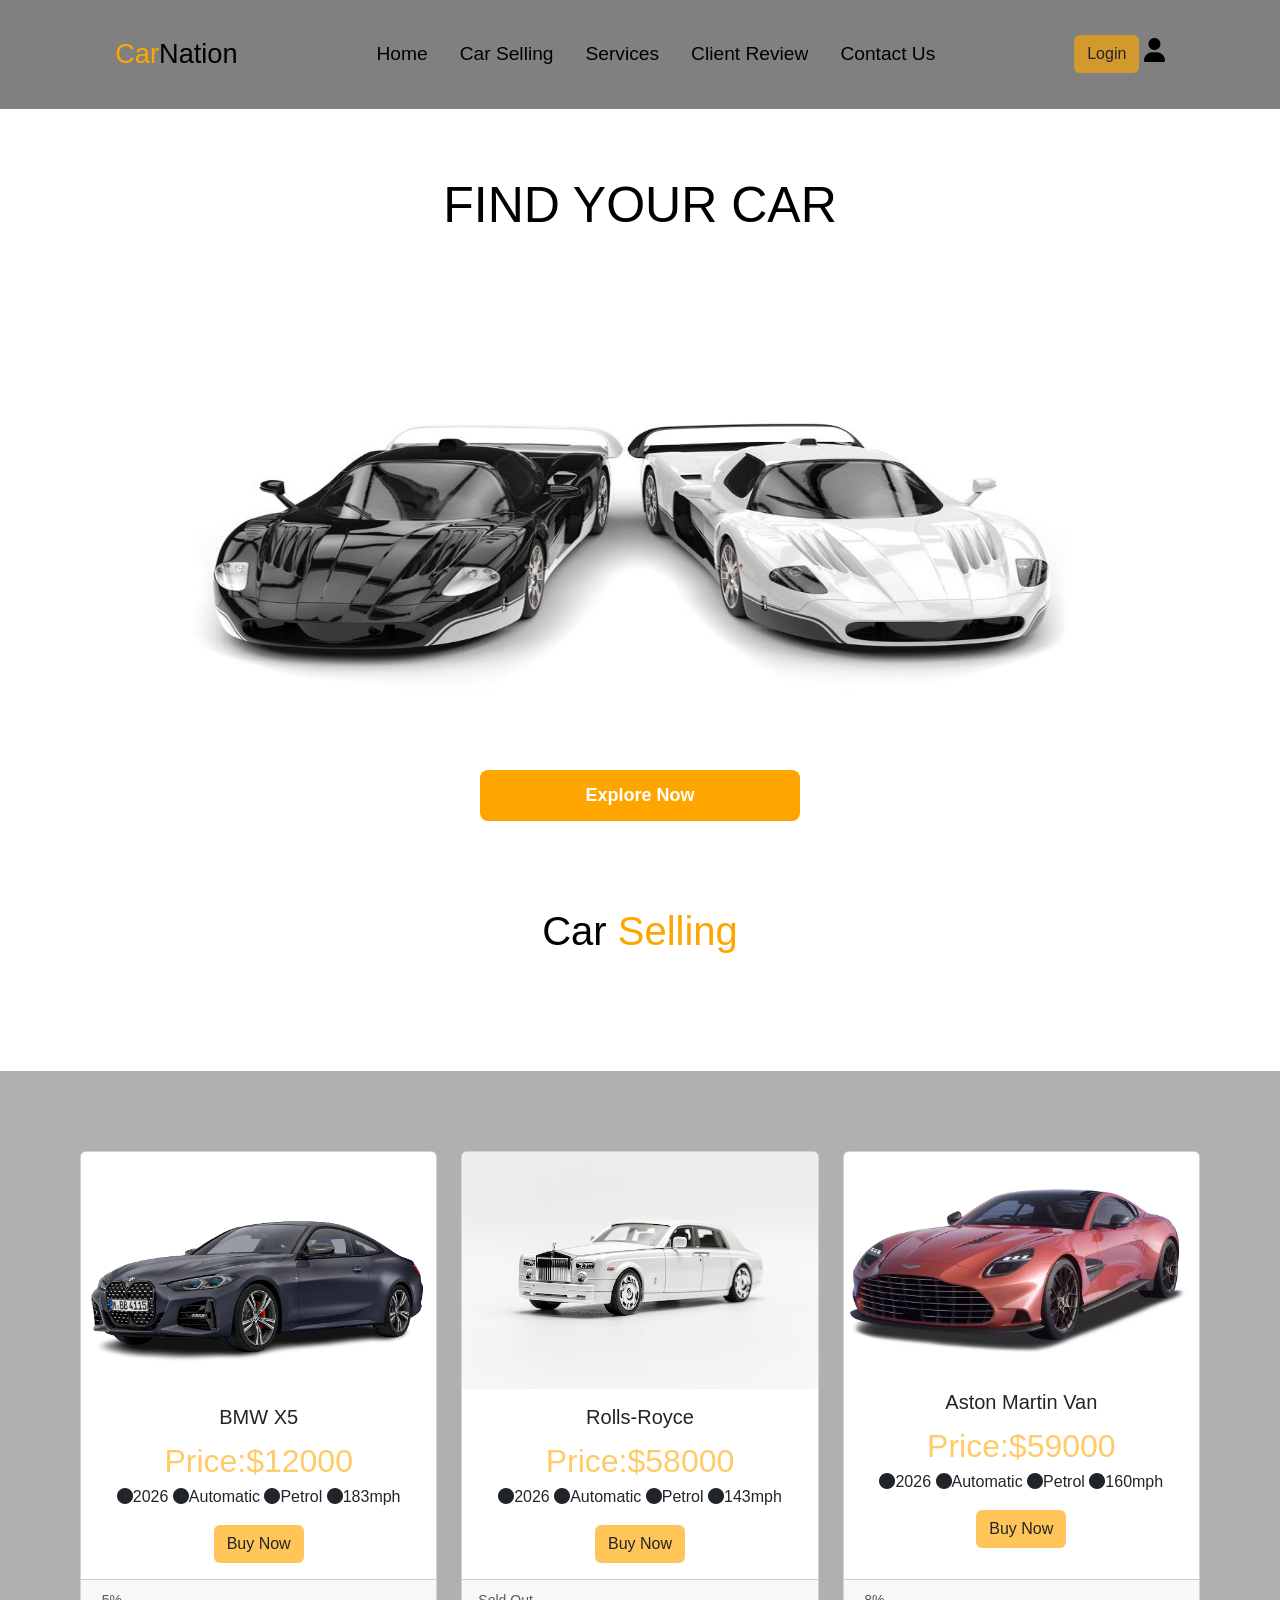
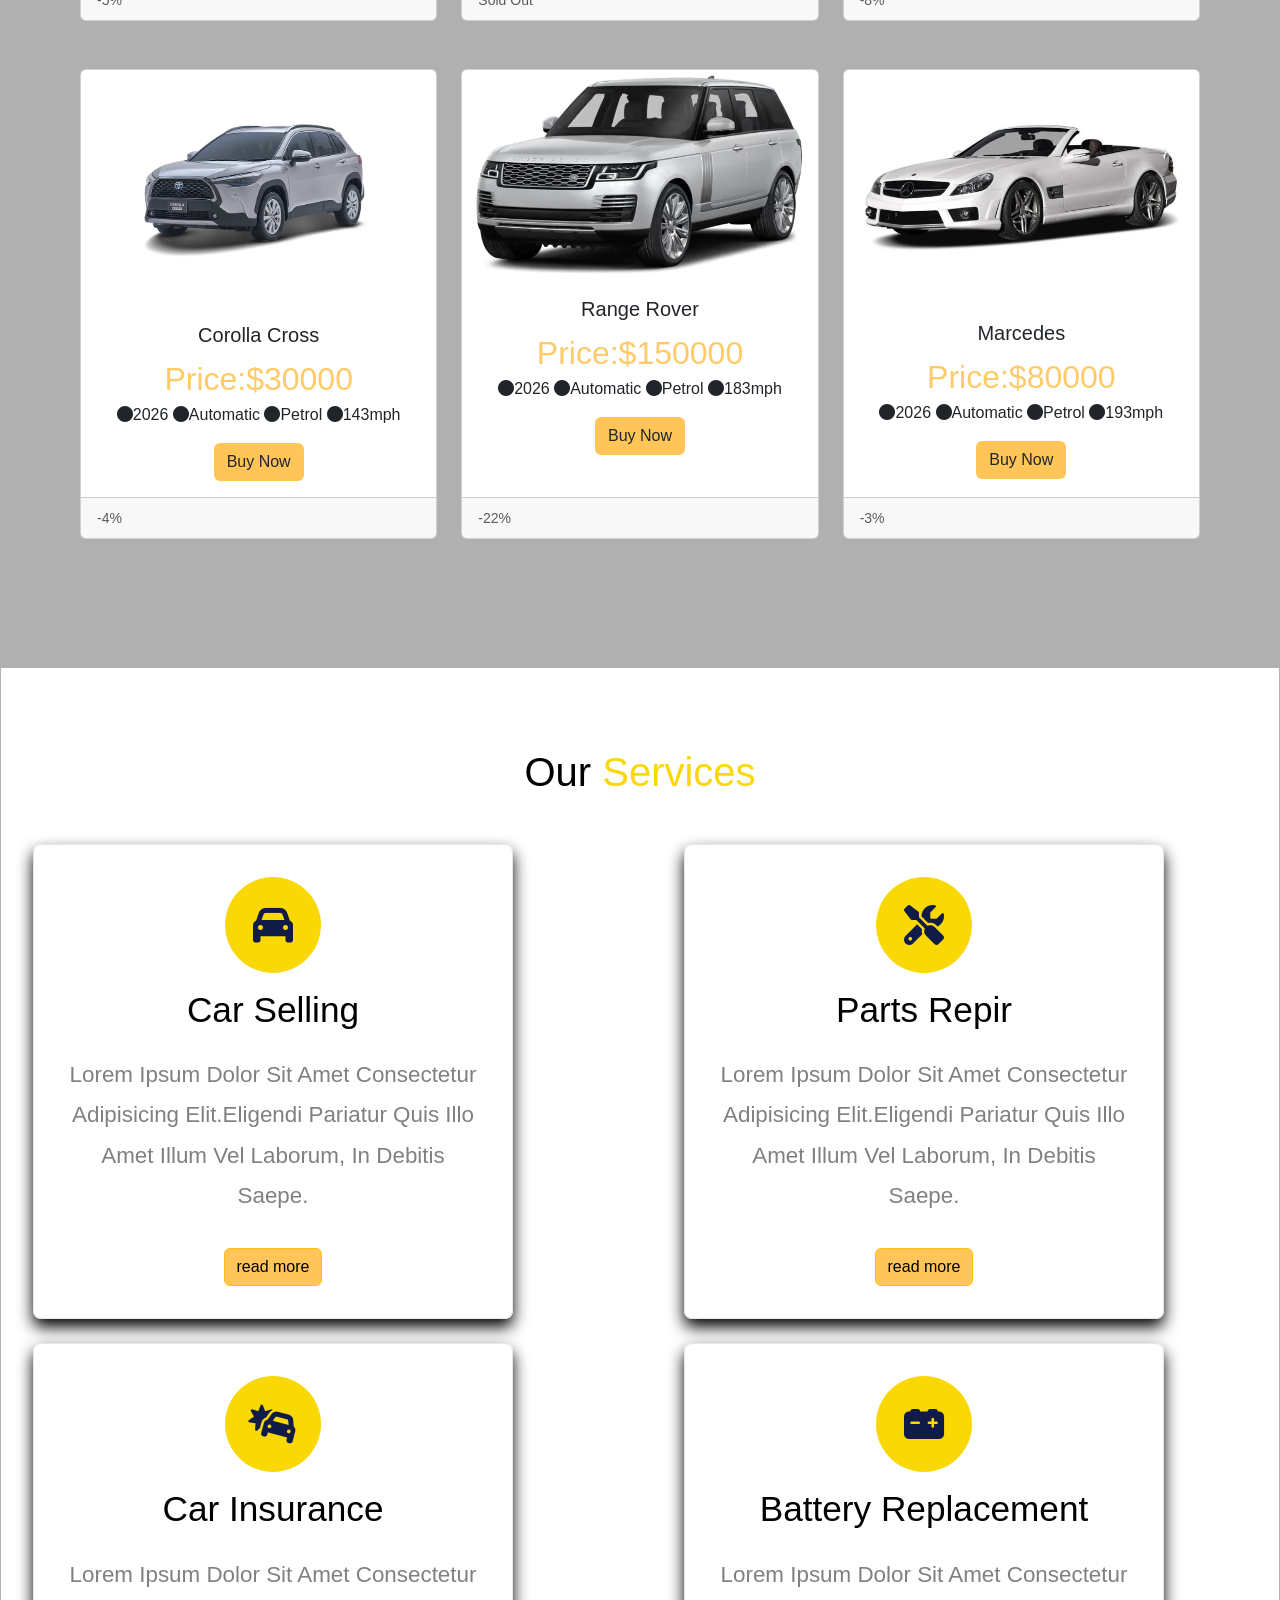
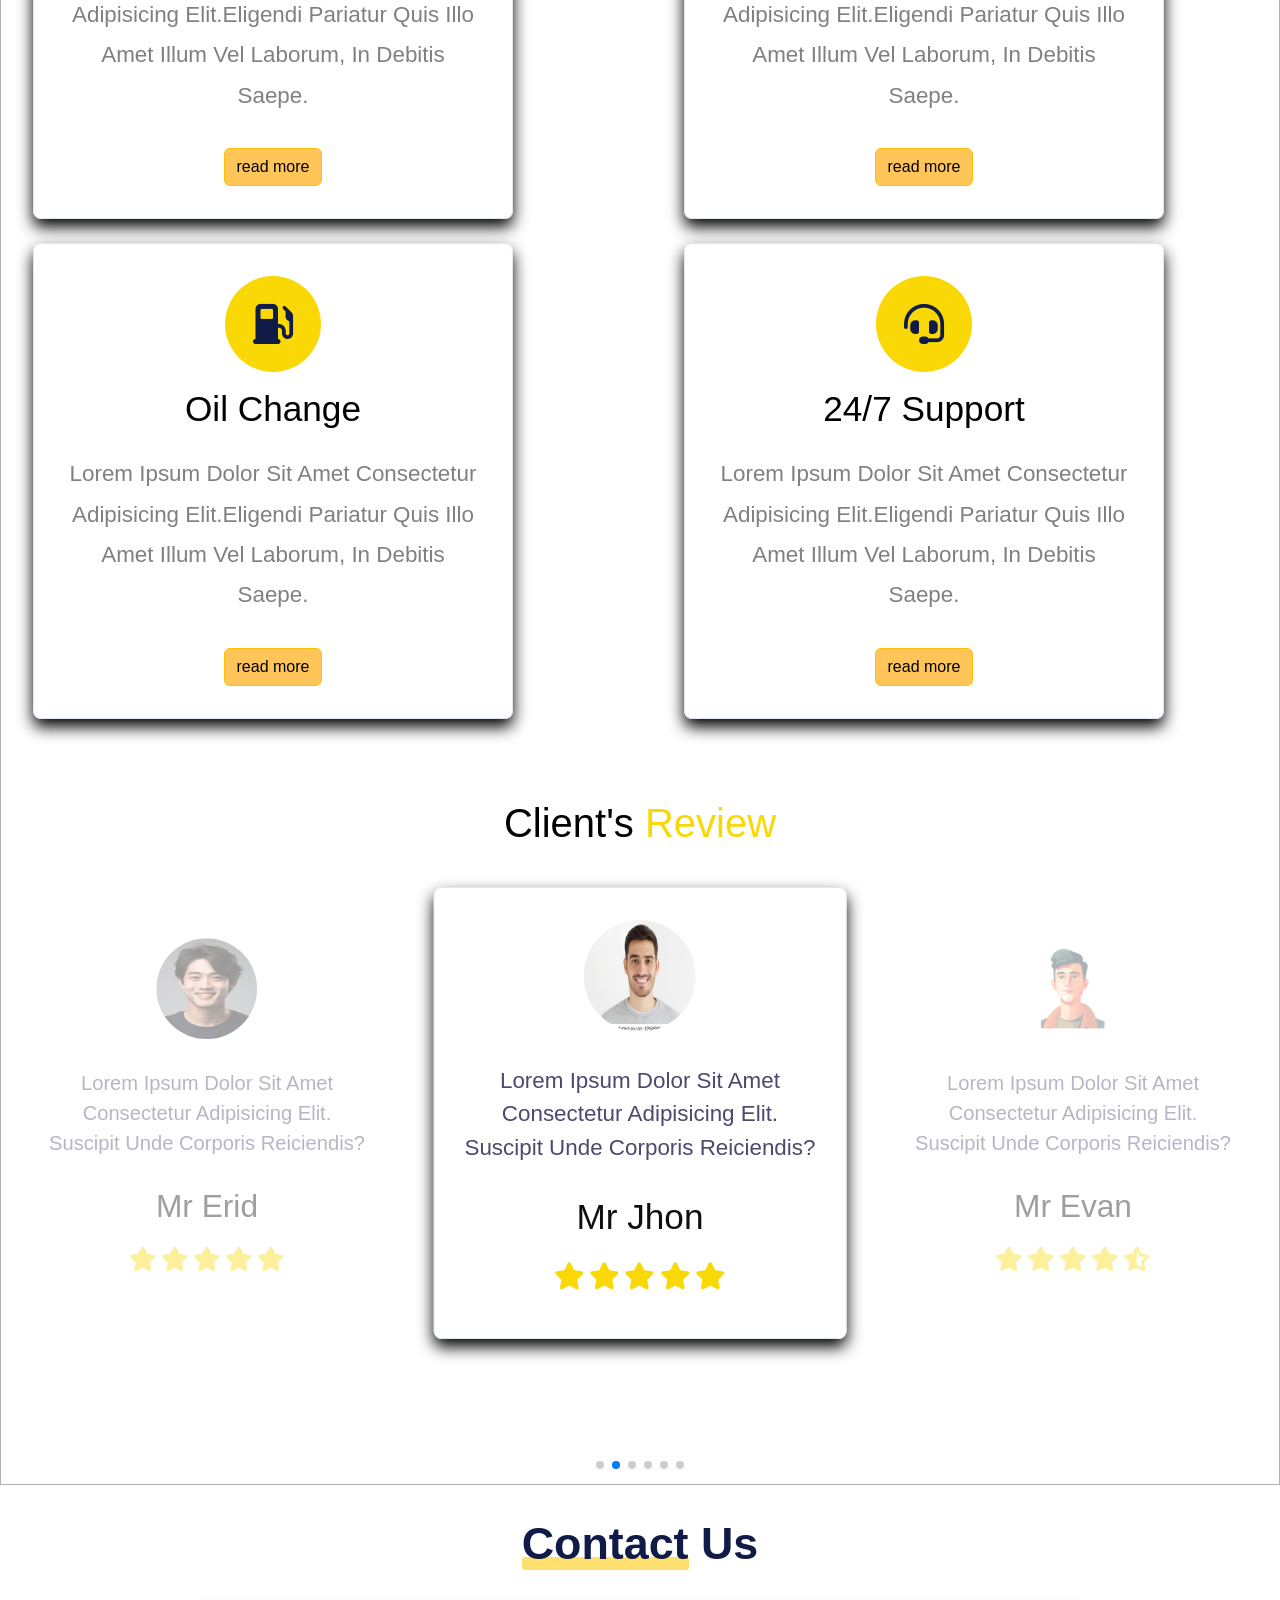
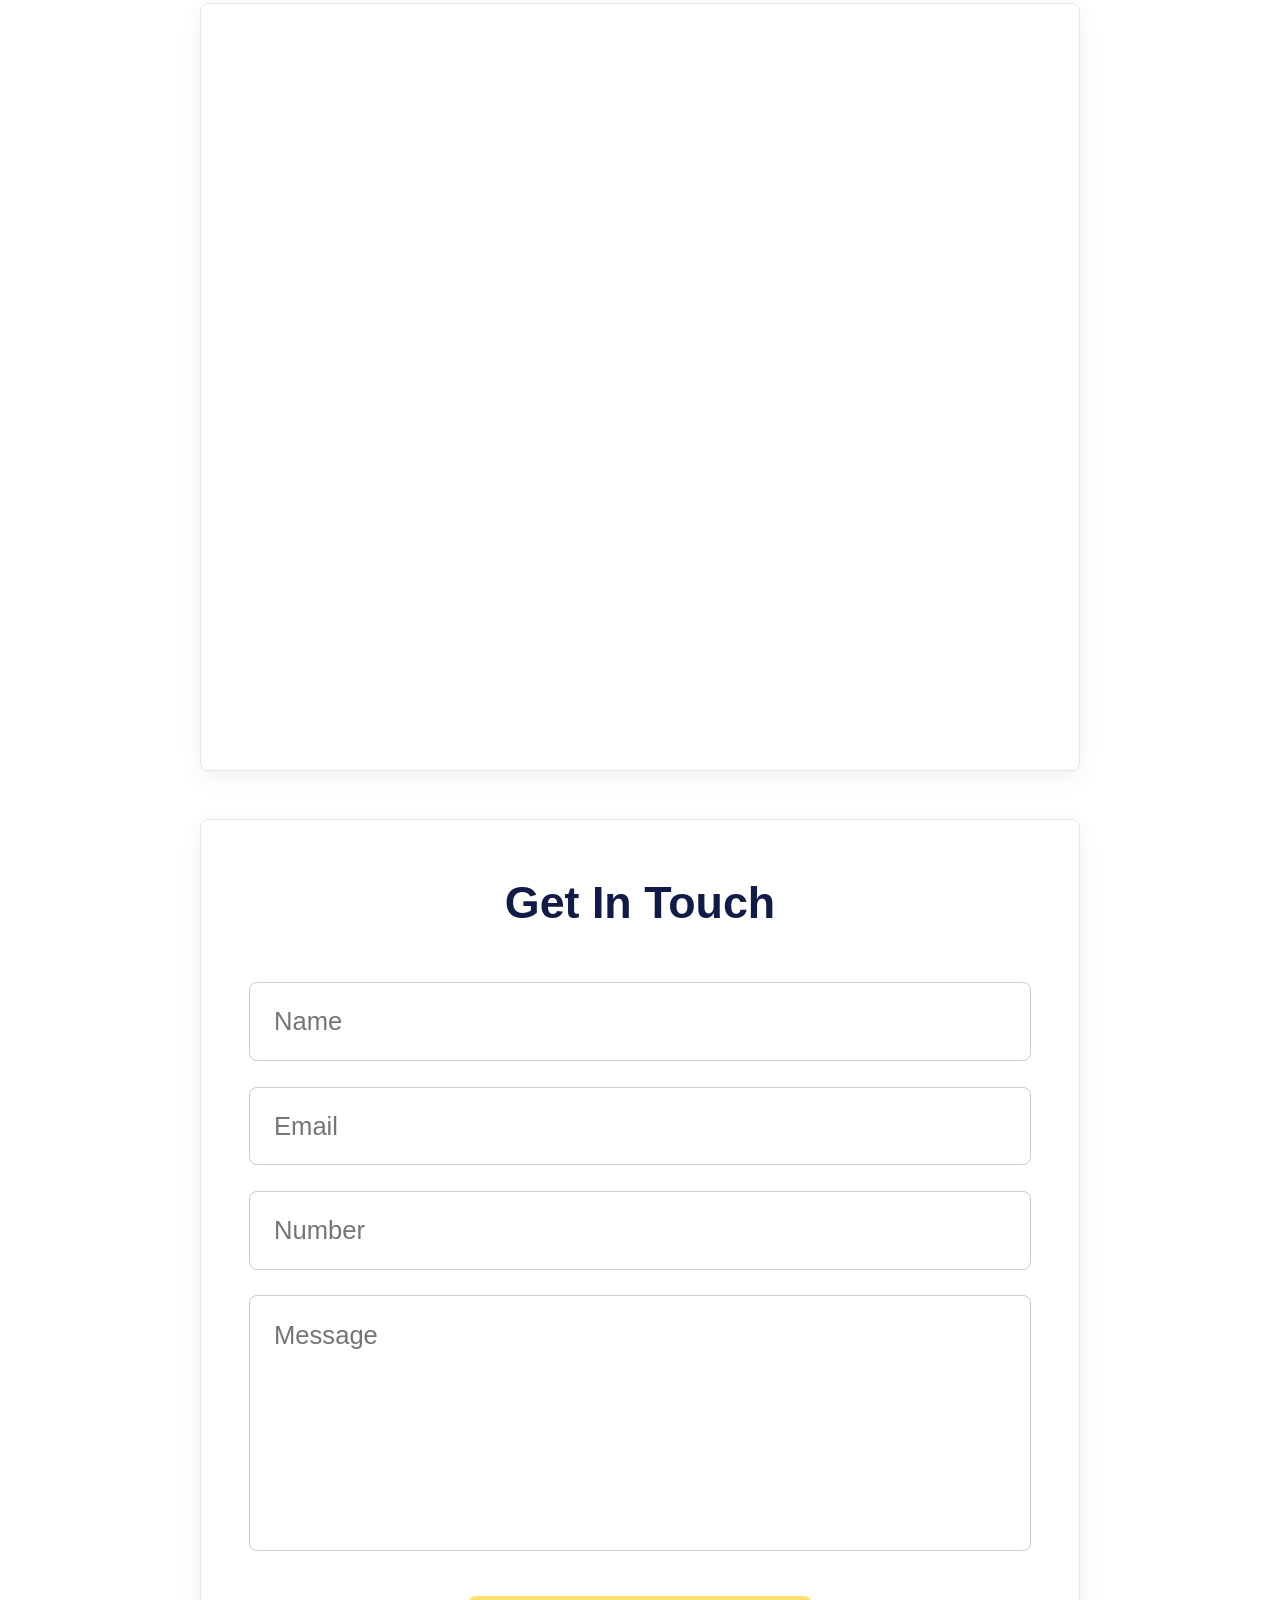
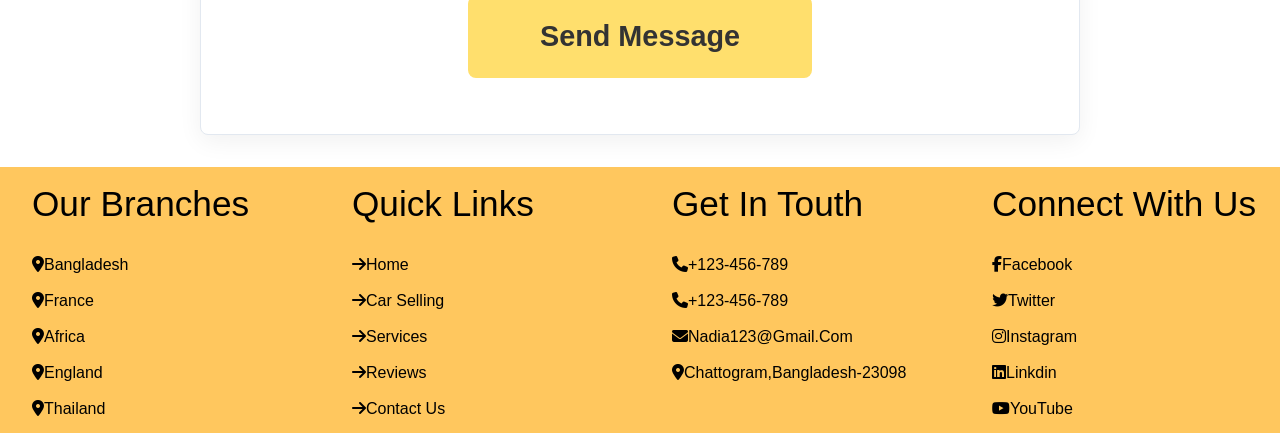
<file: index.html>
<!DOCTYPE html>
<html lang="en">
<head>
    <meta charset="UTF-8">
    <meta name="viewport" content="width=device-width, initial-scale=1.0">
    <title>Complete REsponsive car selling website</title>
    <link href="https://cdn.jsdelivr.net/npm/bootstrap@5.0.2/dist/css/bootstrap.min.css" rel="stylesheet" integrity="sha384-EVSTQN3/azprG1Anm3QDgpJLIm9Nao0Yz1ztcQTwFspd3yD65VohhpuuCOmLASjC" crossorigin="anonymous">
    <link rel="stylesheet" href="style.css">
     <link rel="stylesheet"
href="https://cdnjs.cloudflare.com/ajax/libs/font-awesome/6.5.2/css/all.min.css">


</head>
<body>
  <div>
  <header class="header">
    <a href="#" class="logo"><span>Car</span>Nation</a>
    <nav class="navbar">
      <a href="#home">Home</a>
       <a href="#carselling">Car selling</a>
        <a href="#services">Services</a>
         <a href="#reviews">Client Review</a>
          <a href="#contactus">Contact Us</a>
          
    </nav>
    <div id="login-btn">
      <button class="btn">Login</button>
      <i class="fa-solid fa-user"></i>
    </div>

  </header>
 
  <section class="home" id="home">
    <h1 class="home-parallax" data-speed="-2" id="text" >Find your Car</h1>
     <img class="home-parallax" src="luxcar.jpg" id="homecar"> 
      
    <a href="#" class="explore-btn" onclick="explore()">Explore Now</a>
  </section>
  <section id="carselling">
<div class="carsell">
  Car <span class="g">selling</span>
</div>
<section class="wi">

  <div class="row row-cols-1 row-cols-md-3 g-4">
  <div class="col">
    <div class="card h-100">
      <img src="BMWcar.png" class="card-img-top" alt="...">
      <div class="card-body">
        <h5 class="card-title">BMW X5</h5>
        <div class="price">Price:$12000</div>
        <p class="card-text">
          <span class="fas fa-circle"></span>2026
          <span class="fas fa-circle"></span>Automatic
          <span class="fas fa-circle"></span>petrol
          <span class="fas fa-circle"></span>183mph
        </p>
          <button class="btn" id="buynow" onclick="buyNow()">Buy Now</button>
       
      
      </div>
      <div class="card-footer">
        <small class="text-muted">-5%</small>
      </div>
    </div>
  </div>







  <div class="col">
    <div class="card h-100">
      <img src="rolls-royce.avif" class="card-img-top" alt="...">
      <div class="card-body">
        <h5 class="card-title">Rolls-royce</h5>
        <div class="price">Price:$58000</div>
        <p class="card-text">
            <span class="fas fa-circle"></span>2026
          <span class="fas fa-circle"></span>Automatic
          <span class="fas fa-circle"></span>petrol
          <span class="fas fa-circle"></span>143mph
        </p>
         <button class="btn" id="buynow" onclick="buyNow()">Buy Now</button>

      </div>
      <div class="card-footer">
        <small class="text-muted">Sold out</small>
      </div>
    </div>
  </div>
  <div class="col">
    <div class="card h-100">
      <img src="Aston martin Van.avif" class="card-img-top" alt="...">
      <div class="card-body">
        <h5 class="card-title">Aston martin Van</h5>
        <div class="price">Price:$59000</div>
        <p class="card-text">
            <span class="fas fa-circle"></span>2026
          <span class="fas fa-circle"></span>Automatic
          <span class="fas fa-circle"></span>petrol
          <span class="fas fa-circle"></span>160mph</p>
           <button class="btn" onclick="buyNow()">Buy Now</button>
      </div>
      <div class="card-footer">
        <small class="text-muted">-8%</small>
      </div>
    </div>
  </div>
</div>
<div class="bi">
<div class="row row-cols-1 row-cols-md-3 g-4">
  <div class="col">
    <div class="card h-100">
      <img src="Super-White.png" class="card-img-top" alt="...">
      <div class="card-body">
        <h5 class="card-title">Corolla Cross</h5>
        <div class="price">Price:$30000</div>
        <p class="card-text">  <span class="fas fa-circle"></span>2026
          <span class="fas fa-circle"></span>Automatic
          <span class="fas fa-circle"></span>petrol
          <span class="fas fa-circle"></span>143mph</p>
          <button class="btn" id="buynow" onclick="buyNow()">Buy Now</button>
      </div>
      <div class="card-footer">
        <small class="text-muted">-4%</small>
      </div>
    </div>
  </div>
  <div class="col">
    <div class="card h-100">
      <img src="rangerover.avif" class="card-img-top" alt="...">
      <div class="card-body">
        <h5 class="card-title">Range Rover</h5>
        <div class="price">Price:$150000</div>
        <p class="card-text">  <span class="fas fa-circle"></span>2026
          <span class="fas fa-circle"></span>Automatic
          <span class="fas fa-circle"></span>petrol
          <span class="fas fa-circle"></span>183mph</p>
           <button class="btn" id="buynow" onclick="buyNow()">Buy Now</button>
      </div>
      <div class="card-footer">
        <small class="text-muted">-22%</small>
      </div>
    </div>
  </div>
  <div class="col">
    <div class="card h-100">
      <img src="marcedes.webp" class="card-img-top" alt="...">
      <div class="card-body">
        <h5 class="card-title">Marcedes</h5>
        <div class="price">Price:$80000</div>
        <p class="card-text">  <span class="fas fa-circle"></span>2026
          <span class="fas fa-circle"></span>Automatic
          <span class="fas fa-circle"></span>petrol
          <span class="fas fa-circle"></span>193mph</p>
           <button class="btn" id="buynow" onclick="buyNow()">Buy Now</button>
      </div>
      <div class="card-footer">
        <small class="text-muted">-3%</small>
      </div>
    </div>
  </div>
</div>
</div>
</section>

<section>

  <!--login form container-->



  <div class="login-form-container">
<form>
  <span id="close-login-form">
     <h3>User login</h3>   
     
  
    <input type="text" placeholder="email" class="form-control" id="exampleInputEmail1" >
    <input type="password" placeholder="password" class="form-control" id="exampleInputPassword1">
    <p>forget your Password<a href="#">Click here</a></p>

  <button type="button" id="login-btn" class="btn" onclick="Clickme()">Login Now</button>
  
  
  </span>
</form>
  </div>





  <script>
    document.querySelector('#login-btn').onclick=()=>{
     document.querySelector('.login-form-container').classList.add('active');
   } 
 
    function Clickme(){
      let email=document.getElementById("exampleInputEmail1").value;
      let password=document.getElementById("exampleInputPassword1").value;
      console.log(email);
      console.log(password);
       if (email !== "nadia1357999@gmail.com" || password !== "123") {
       alert("please check your email and password")
    }else{
        alert("Login Successful!");

      window.location.href="OurCollection.html";

    }

    

   

  

    document.querySelector(".login-form-container").classList.remove("active");
    
    }

  





 const imageshome=[
  "luxcar.jpg",
  "OIP.webp",
  "Super-White.png",

];
let j=0;
const images1=document.getElementById("homecar");
setInterval(()=>{
    images1.src=imageshome[j];
    j=(j+1)%imageshome.length;
},1500
);


// for buy now button

function buyNow() {
    let result = confirm("Do you want to buy this car?");
    if (result) {
        alert("Order confirmed!");
    } else {
        alert("Order cancelled.");
    }
    
}
function explore(){
    window.location.href="explore.html";


}
</script>
<script src="script.js"></script>

    
<script src="https://cdn.jsdelivr.net/npm/bootstrap@5.0.2/dist/js/bootstrap.bundle.min.js" integrity="sha384-MrcW6ZMFYlzcLA8Nl+NtUVF0sA7MsXsP1UyJoMp4YLEuNSfAP+JcXn/tWtIaxVXM" crossorigin="anonymous"></script>
</body>
</html>





<!-- 
anufa maliha section -->



 
  </div>
</section>
<!DOCTYPE html>
<html lang="en">
<head>
    <meta charset="UTF-8">
    <meta name="viewport" content="width=device-width, initial-scale=1.0">
    <title>Document</title>
    
    <link href="https://cdn.jsdelivr.net/npm/bootstrap@5.0.2/dist/css/bootstrap.min.css" rel="stylesheet" integrity="sha384-EVSTQN3/azprG1Anm3QDgpJLIm9Nao0Yz1ztcQTwFspd3yD65VohhpuuCOmLASjC" crossorigin="anonymous">

    <link rel="stylesheet" href="style.css">
    <link rel="stylesheet" href="https://cdnjs.cloudflare.com/ajax/libs/font-awesome/6.5.1/css/all.min.css">
    <link rel="stylesheet" href="https://cdn.jsdelivr.net/npm/swiper@11/swiper-bundle.min.css">
</head>
<body> 
  <div class="jocky">

  
 <!-- <!service section start> -->

 <section class="services" id="services">
    <h1 class="heading">Our <span>Services</span></h1>
    <div class="box-container">
        <div class="box">
        <i class="fas fa-car"></i> 
        <h3>car selling</h3>
        <p>Lorem ipsum dolor sit amet consectetur adipisicing elit.eligendi pariatur quis illo amet illum vel laborum, in debitis saepe.</p>
      
           <button type="button" class="btn btn-warning">read more</button>
        </div>

     
        <div class="box">
        <i class="fas fa-tools"></i>
        <h3>parts repir</h3>
        <p>Lorem ipsum dolor sit amet consectetur adipisicing elit.eligendi pariatur quis illo amet illum vel laborum, in debitis saepe.</p>
       <button type="button" class="btn btn-warning">read more</button>
     </div>

     
        <div class="box">
        <i class="fas fa-car-crash"></i>
        <h3>car insurance</h3>
        <p>Lorem ipsum dolor sit amet consectetur adipisicing elit.eligendi pariatur quis illo amet illum vel laborum, in debitis saepe.</p>
      <button type="button" class="btn btn-warning">read more</button>
     </div>


     
        <div class="box">
        <i class="fas fa-car-battery"></i>
        <h3>battery replacement</h3>
        <p>Lorem ipsum dolor sit amet consectetur adipisicing elit.eligendi pariatur quis illo amet illum vel laborum, in debitis saepe.</p>
       <button type="button" class="btn btn-warning">read more</button>
     </div>

     <div class="box">
        <i class="fas fa-gas-pump"></i>
        <h3>oil change</h3>
        <p>Lorem ipsum dolor sit amet consectetur adipisicing elit.eligendi pariatur quis illo amet illum vel laborum, in debitis saepe.</p>
      <button type="button" class="btn btn-warning">read more</button>
     </div>

     <div class="box">
        <i class="fas fa-headset"></i>
        <h3>24/7 support</h3>
        <p>Lorem ipsum dolor sit amet consectetur adipisicing elit.eligendi pariatur quis illo amet illum vel laborum, in debitis saepe.</p>
      <button type="button" class="btn btn-warning">read more</button>
     </div>
   </div>
</section>
   
   <!-- services end  -->
   
   <!-- review section start -->



   <section class="reviews" id="reviews">
    <div>
<h1 class="heading">Client's <span>Review</span></h1>
 
<div class=" swiper reviews-slider">
    <div class="swiper-wrapper">
    <div class="swiper-slide box">
        <img src="rahim.jpg">

        <div class="content">
            <p>Lorem ipsum dolor sit amet consectetur adipisicing elit. Suscipit unde corporis reiciendis?</p>
            <h3>Mr Erid</h3>
            <div class="stars">
                <i class="fa-solid fa-star"></i>
                <i class="fa-solid fa-star"></i>
                <i class="fa-solid fa-star"></i>
                <i class="fa-solid fa-star"></i>
                <i class="fa-solid fa-star"></i>
                
            </div>
        </div>
    </div>

<div class="swiper-slide box">
        <img src="karim.jpg">

        <div class="content">
            <p>Lorem ipsum dolor sit amet consectetur adipisicing elit. Suscipit unde corporis reiciendis?</p>
            <h3>Mr Jhon</h3>
            <div class="stars">
                <i class="fa-solid fa-star"></i>
                <i class="fa-solid fa-star"></i>
                <i class="fa-solid fa-star"></i>
                <i class="fa-solid fa-star"></i>
                <i class="fa-solid fa-star"></i>
                
            </div>
        </div>
    </div>

<div class="swiper-slide box">
        <img src="nai.jpg">

        <div class="content">
            <p>Lorem ipsum dolor sit amet consectetur adipisicing elit. Suscipit unde corporis reiciendis?</p>
            <h3>Mr Evan</h3>
            <div class="stars">
                <i class="fa-solid fa-star"></i>
                <i class="fa-solid fa-star"></i>
                <i class="fa-solid fa-star"></i>
                <i class="fa-solid fa-star"></i>
                <i class="fa-solid fa-star-half-stroke"></i>
                
            </div>
        </div>
    </div>


<div class="swiper-slide box">
        <img src="naz.webp">

        <div class="content">
            <p>Lorem ipsum dolor sit amet consectetur adipisicing elit. Suscipit unde corporis reiciendis?</p>
            <h3>Mr Kainat</h3>
            <div class="stars">
                <i class="fa-solid fa-star"></i>
                <i class="fa-solid fa-star"></i>
                <i class="fa-solid fa-star"></i>
                <i class="fa-solid fa-star"></i>
                <i class="fa-solid fa-star-half-stroke"></i>
                
            </div>
        </div>
    </div>

    <div class="swiper-slide box">
        <img src="nad.avif">

        <div class="content">
            <p>Lorem ipsum dolor sit amet consectetur adipisicing elit. Suscipit unde corporis reiciendis?</p>
            <h3>Mr Richard</h3>
            <div class="stars">
                <i class="fa-solid fa-star"></i>
                <i class="fa-solid fa-star"></i>
                <i class="fa-solid fa-star"></i>
                <i class="fa-solid fa-star"></i>
            </div>
        </div>
    </div>
                
                <div class="swiper-slide box">
        <img src="pa.webp">

        <div class="content">
            <p>Lorem ipsum dolor sit amet consectetur adipisicing elit. Odio laudantium facilis dolore voluptate cumque, veniam pariatur culpa accusamus dolor itaque.</p>
            <h3>Mr Abraham</h3>
            <div class="stars">
                <i class="fa-solid fa-star"></i>
                <i class="fa-solid fa-star"></i>
                <i class="fa-solid fa-star"></i>
                 <i class="fa-solid fa-star-half-stroke"></i>
                
                <i class="fa-solid fa-star-half-stroke"></i>
                
            </div>
        </div>
     </div>
     


</div>
<div class="swiper-pagination"></div>

</div>

   </section >
   </div>
   
   
   <script src="https://cdn.jsdelivr.net/npm/swiper@11/swiper-bundle.min.js"></script>

    <script src="script.js">
     
    </script>




<!-- tuhin section -->


    <section class="custom-contact" id="contactus">
        <h1 class="custom-heading"><span>Contact</span> Us</h1>
      
      
        <div class="custom-row">
            
            <iframe class="custom-map" src="https://www.google.com/maps/embed?pb=!1m18!1m12!1m3!1d3689.6582520336215!2d91.82025177589139!3d22.3665283406387!2m3!1f0!2f0!3f0!3m2!1i1024!2i1768!4f13.1!3m3!1m2!1s0x30acd8837e297801%3A0xc3b092cb4135e076!2s2%20No.%20Gate%20Bus%20Stop!5e0!3m2!1sen!2sbd!4v1710000000000!5m2!1sen!2sbd" allowfullscreen="" loading="lazy" referrerpolicy="strict-origin-when-cross-origin"></iframe>
          

            
            <form class="custom-form" action="">
                <h3 class="form-title">Get In Touch</h3>
                <input type="text" placeholder="name" class="custom-box" id="name">
                <input type="email" placeholder="email" class="custom-box" id="email">
                <input type="number" placeholder="number" class="custom-box" id="number">
                <textarea placeholder="message" class="custom-box custom-textarea" cols="30" rows="10" id="msg"></textarea>
                <button type="button" class="custom-btn" onclick="sendMessage()">Send Message</button>
            </form>
            
        </div>
        </div>
    </section>

    <!--footer section start-->


    <section class="footer">
      <div class="box">
        <h3>Our Branches</h3>
        <a href="#"><i class="fas fa-map-marker-alt"></i>Bangladesh</a>
         <a href="#"><i class="fas fa-map-marker-alt"></i>France</a>
          <a href="#"><i class="fas fa-map-marker-alt"></i>Africa</a>
           <a href="#"><i class="fas fa-map-marker-alt"></i>England</a>
            <a href="#"><i class="fas fa-map-marker-alt"></i>Thailand</a>
      </div>
            <div class="box">
        <h3>quick links</h3>
        <a href="#"><i class="fas fa-arrow-right"></i>Home</a>
         <a href="#"><i class="fas fa-arrow-right"></i>Car Selling</a>
          <a href="#"><i class="fas fa-arrow-right"></i>Services</a>
           <a href="#"><i class="fas fa-arrow-right"></i>Reviews</a>
            <a href="#"><i class="fas fa-arrow-right"></i>Contact Us</a>

      </div>
            <div class="box">
        <h3>Get in touth</h3>
        <a href="#"><i class="fas fa-phone"></i>+123-456-789</a>
         <a href="#"><i class="fas fa-phone"></i>+123-456-789</a>
          <a href="#"><i class="fas fa-envelope"></i>nadia123@gmail.com</a>
           <a href="#"><i class="fas fa-map-marker-alt"></i>chattogram,bangladesh-23098</a>

      </div>
      <div class="box">
        <h3>Connect with us</h3>
        <a href="#"><i class="fab fa-facebook-f"></i>facebook</a>
        <a href="#"><i class="fab fa-twitter"></i>Twitter</a>
        <a href="#"><i class="fab fa-instagram"></i>Instagram</a>
        <a href="#"><i class="fab fa-linkedin"></i>Linkdin</a>
        <a href="#"><i class="fab fa-youtube"></i>YouTube</a>

        
      </div>


               
    </section>
    <!--footer section end-->
 
  <script>
    
function sendMessage() {

    let name = document.getElementById("name").value.trim();
    let email = document.getElementById("email").value.trim();
    let number = document.getElementById("number").value.trim();
    let message = document.getElementById("msg").value.trim();

    if (name == "" || email == "" || number == "" || message == "") {
        alert("Please fill all fields.");
        return false;
    }
     console.log(name);
     console.log(email);
    console.log(number);
     console.log(message);

    alert("Your message has been sent successfully!");

    document.getElementById("name").value = "";
    document.getElementById("email").value = "";
    document.getElementById("number").value = "";
    document.getElementById("msg").value = "";

    return false;
}
  </script>

    <script src="https://cdn.jsdelivr.net/npm/bootstrap@5.0.2/dist/js/bootstrap.bundle.min.js" integrity="sha384-MrcW6ZMFYlzcLA8Nl+NtUVF0sA7MsXsP1UyJoMp4YLEuNSfAP+JcXn/tWtIaxVXM" crossorigin="anonymous"></script>


</body>
</html>
</file>
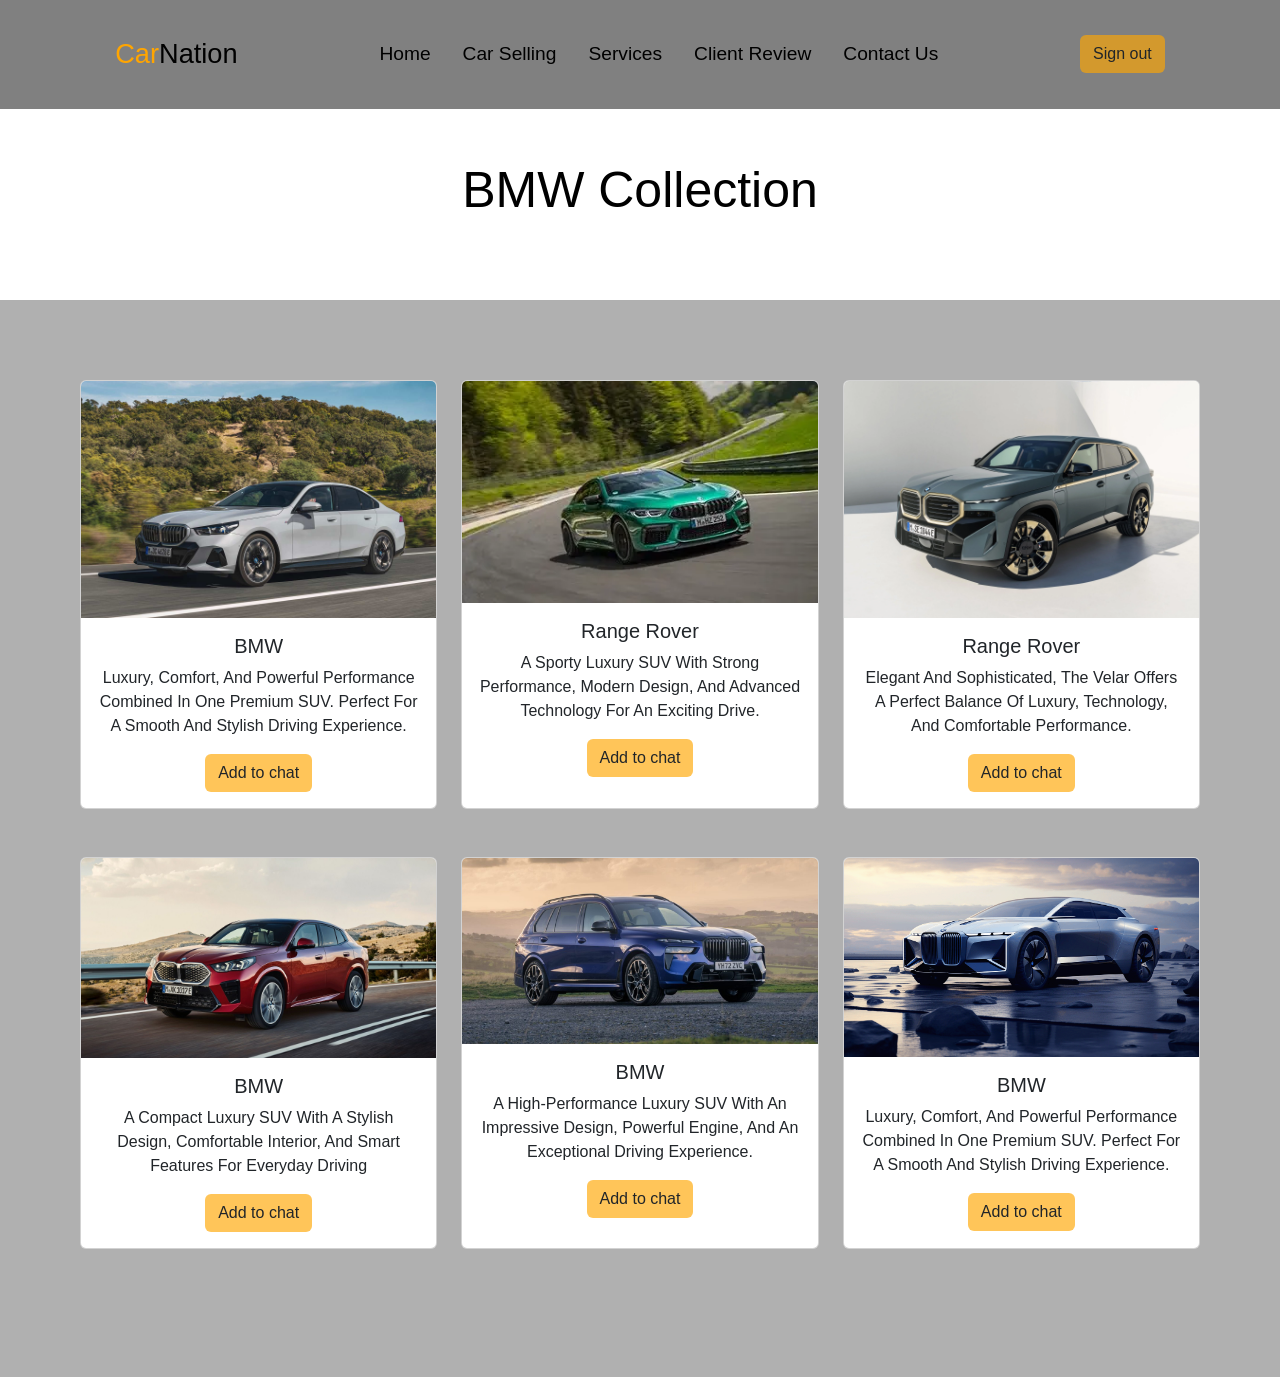
<file: bmw.html>
<!DOCTYPE html>
<html lang="en">
<head>
    <meta charset="UTF-8">
    <meta name="viewport" content="width=device-width, initial-scale=1.0">
    <title>RangeRover</title>
    <link href="https://cdn.jsdelivr.net/npm/bootstrap@5.0.2/dist/css/bootstrap.min.css" rel="stylesheet" integrity="sha384-EVSTQN3/azprG1Anm3QDgpJLIm9Nao0Yz1ztcQTwFspd3yD65VohhpuuCOmLASjC" crossorigin="anonymous">
    <link rel="stylesheet" href="style.css">
     <link rel="stylesheet"
href="https://cdnjs.cloudflare.com/ajax/libs/font-awesome/6.5.2/css/all.min.css">


</head>
<body>
   
<section >
      <div>
  <header class="header">
    <a href="#" class="logo"><span>Car</span>Nation</a>
    <nav class="navbar">
      <a href="index.html#home">Home</a>
       <a href="index.html#carselling">Car selling</a>
        <a href="index.html#services">Services</a>
         <a href="index.html#reviews">Client Review</a>
          <a href="index.html#contactus">Contact Us</a>
            <div id="login-btn">
                </div>
                </nav>
      
                  <div id="login-btn">
                    <a href="index.html"><button class="btn">Sign out</button></a>
      
      
    </div>  
    </div>

  </header >
    <div class="collection">
        <h1>BMW collection</h1>
    



    <!-- car cllection section -->
    
<section class="wi">

  <div class="row row-cols-1 row-cols-md-3 g-4">
  <div class="col">
    <div class="card h-100">
      <img src="bmw1.jpg" class="card-img-top" alt="...">
      <div class="card-body">
        <h5 class="card-title">BMW</h5>
        
        <p class="card-text">
       Luxury, comfort, and powerful performance combined in one premium SUV. Perfect for a smooth and stylish driving experience.

        </p>
          <button class="btn" onclick="buyNow()">Add to chat</button>
       
      
      </div>
    </div>
  </div>





  <div class="col">
    <div class="card h-100">
      <img src="bmw9.webp" class="card-img-top" alt="...">
      <div class="card-body">
        <h5 class="card-title">Range Rover</h5>
        <p class="card-text">
            A sporty luxury SUV with strong performance, modern design, and advanced technology for an exciting drive.
    

        </p>
         <button class="btn" onclick="buyNow()">Add to chat</button>

      </div>
    </div>
  </div>



  <div class="col">
    <div class="card h-100">
      <img src="bmw5.webp" class="card-img-top" alt="...">
      <div class="card-body">
        <h5 class="card-title">Range Rover</h5>
        
        <p class="card-text">
    Elegant and sophisticated, the Velar offers a perfect balance of luxury, technology, and comfortable performance.
           </p>
           <button class="btn" onclick="buyNow()">Add to chat</button>
      </div>
    </div>
  </div>
</div>
<div class="bi">
<div class="row row-cols-1 row-cols-md-3 g-4">
  <div class="col">
    <div class="card h-100">
      <img src="bmw2.jpg" class="card-img-top" alt="...">
      <div class="card-body">
        <h5 class="card-title">BMW</h5>
       
        <p class="card-text"> 
         A compact luxury SUV with a stylish design, comfortable interior, and smart features for everyday driving

         </p>
          <button class="btn" onclick="buyNow()">Add to chat</button>
      </div>
      
    </div>
  </div>
  <div class="col">
    <div class="card h-100">
      <img src="bmw3.jpeg" class="card-img-top" alt="...">
      <div class="card-body">
        <h5 class="card-title">BMW</h5>
        
        <p class="card-text">A high-performance luxury SUV with an impressive design, powerful engine, and an exceptional driving experience.
 </p>
           <button class="btn" onclick="buyNow()">Add to chat</button>
      </div>
   
    </div>
  </div>
  <div class="col">
    <div class="card h-100">
      <img src="bmw6.png" class="card-img-top" alt="...">
      <div class="card-body">
        <h5 class="card-title">BMW</h5>
    
        <p class="card-text"> Luxury, comfort, and powerful performance combined in one premium SUV. Perfect for a smooth and stylish driving experience.
</p>
           <button class="btn" onclick="buyNow()">Add to chat</button>
      </div>
    
    </div>
  </div>
</div>
</div>
</div>

    

</section>
<script>
    function buyNow(){
        alert("Chat opened!");
    }
</script>
    
    
</body>
</html>
</file>
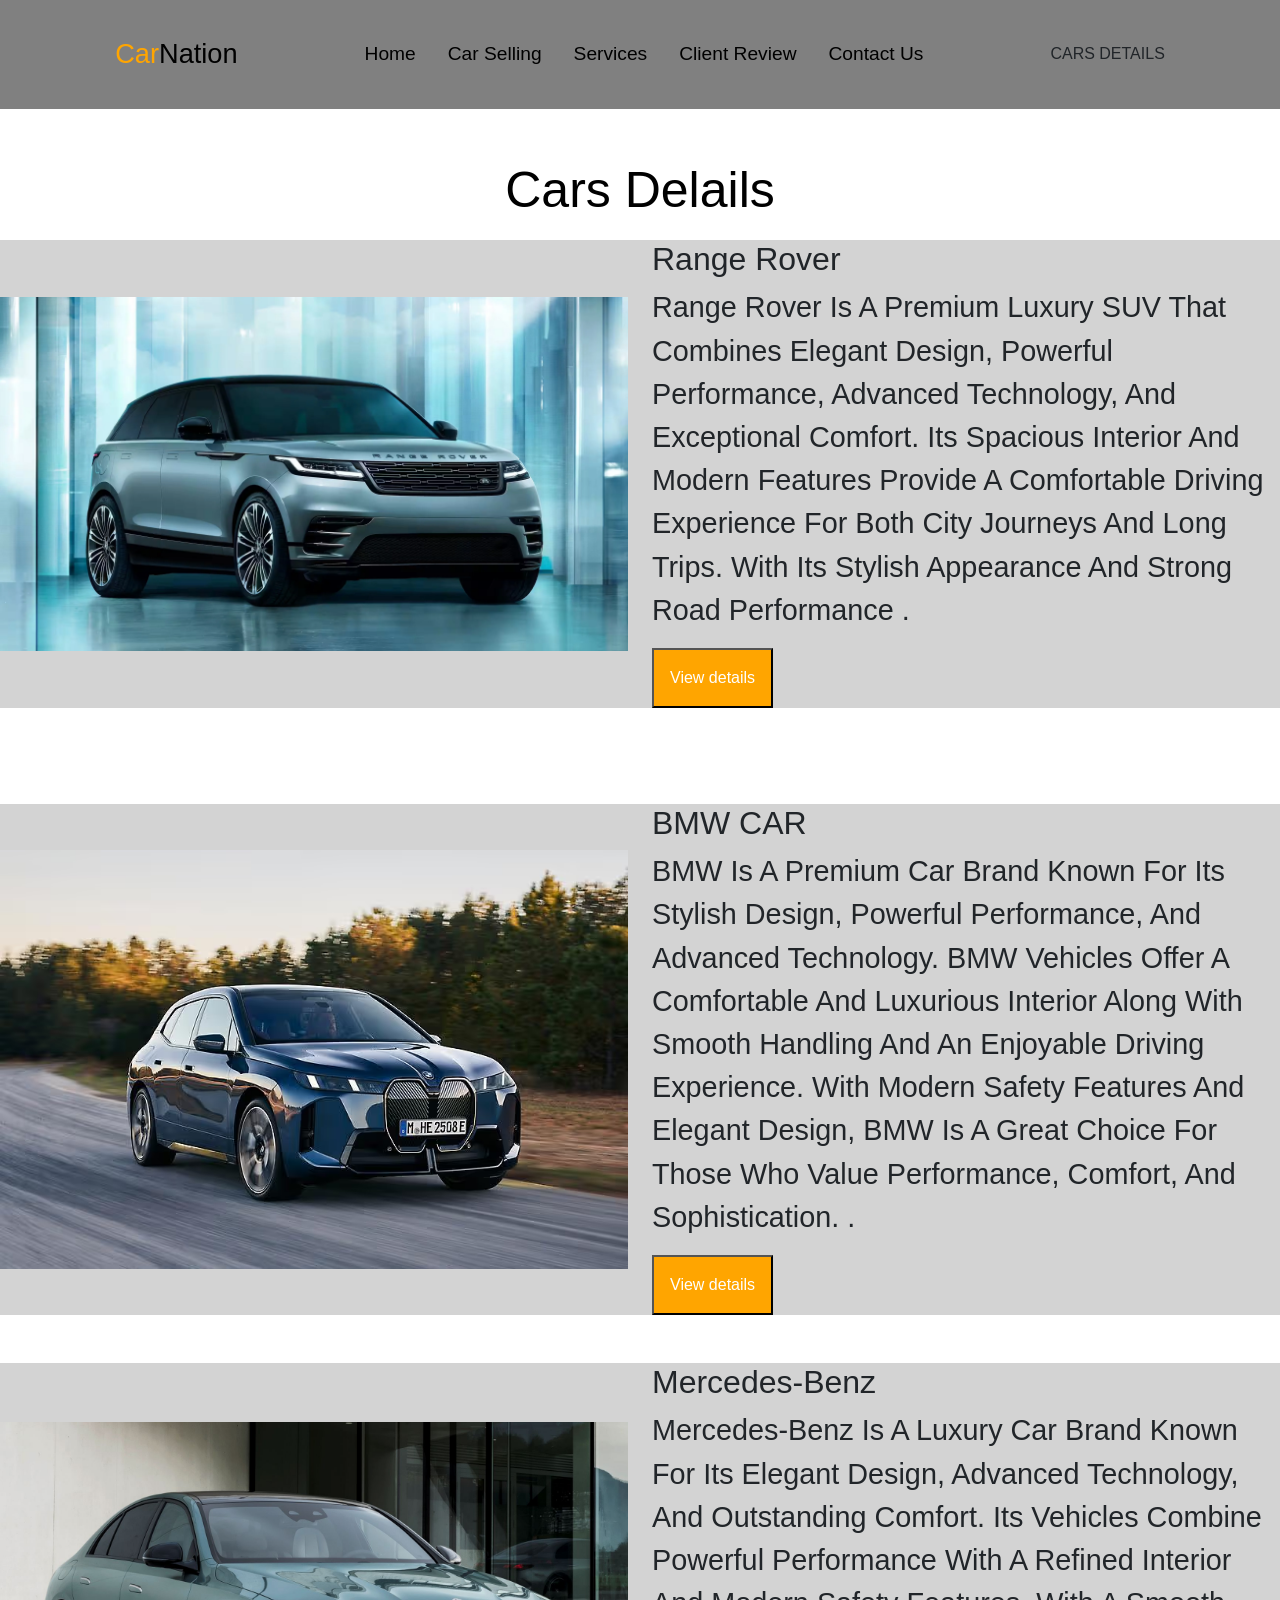
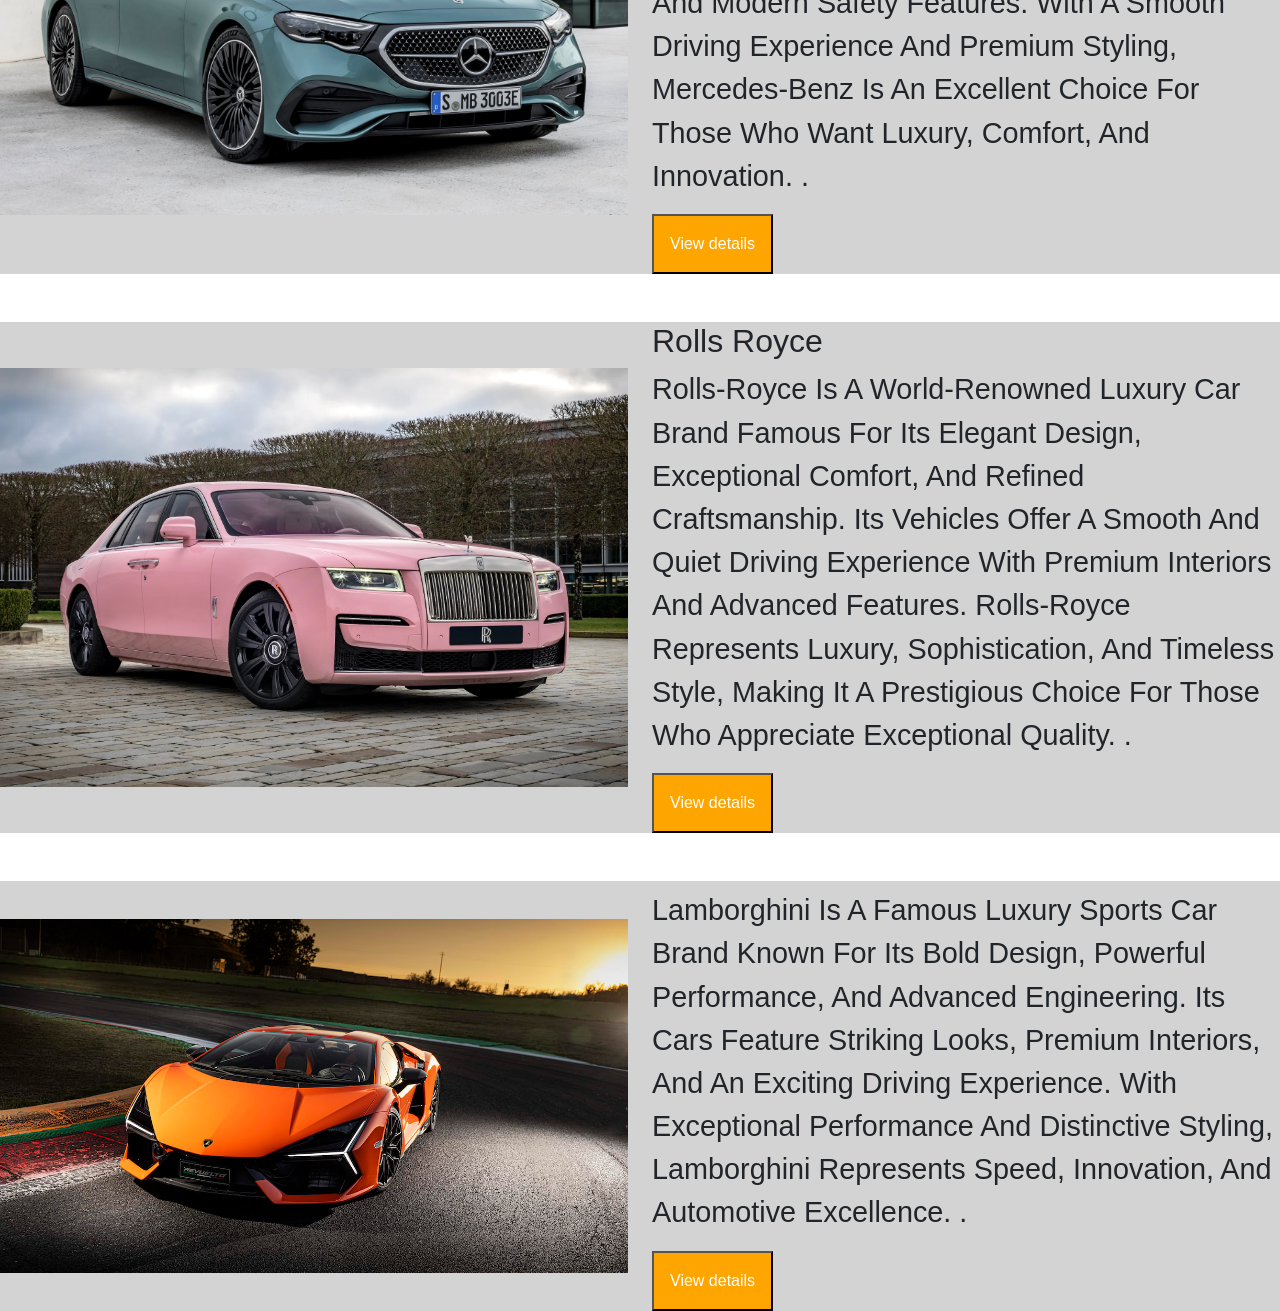
<file: explore.html>
<!DOCTYPE html>
<html lang="en">
<head>
    <meta charset="UTF-8">
    <meta name="viewport" content="width=device-width, initial-scale=1.0">
    <title>Complete REsponsive car selling website</title>
    <link href="https://cdn.jsdelivr.net/npm/bootstrap@5.0.2/dist/css/bootstrap.min.css" rel="stylesheet" integrity="sha384-EVSTQN3/azprG1Anm3QDgpJLIm9Nao0Yz1ztcQTwFspd3yD65VohhpuuCOmLASjC" crossorigin="anonymous">
    <link rel="stylesheet" href="style.css">
     <link rel="stylesheet"
href="https://cdnjs.cloudflare.com/ajax/libs/font-awesome/6.5.2/css/all.min.css">


</head>
<body>
  <div>
  <header class="header">
    <a href="#" class="logo"><span>Car</span>Nation</a>
    <nav class="navbar">
      <a href="index.html#home">Home</a>
       <a href="index.html#carselling">Car selling</a>
        <a href="index.html#services">Services</a>
         <a href="index.html#reviews">Client Review</a>
          <a href="index.html#contactus">Contact Us</a>
          
    </nav>
    <div id="login-btn">
     CARS DETAILS
    </div>

  </header>

  <div class="collection">
        <h1>Cars Delails</h1>
        </div>
    <div class="row mb-5">
        <div class="e">
       
<div class="row align-items-center">

    <div class="col-md-6">
        <img src="Range7.webp" class="img-fluid" alt="Car">
    </div>

    <div class="col-md-6">
        <h2>Range Rover</h2>
        <p class="q">Range Rover is a premium luxury SUV that combines elegant design, powerful performance, advanced technology, and exceptional comfort. Its spacious interior and modern features provide a comfortable driving experience for both city journeys and long trips. With its stylish appearance and strong road performance
.</p>
        <button class="btn1" onclick="rangerover()">View details</button>
    </div>

</div>
</div>
    </div>   

 <div class="row mb-5"></div>    
<div class="e">
       
<div class="row align-items-center">

    <div class="col-md-6">
        <img src="car2.avif" class="img-fluid" alt="Car">
    </div>

    <div class="col-md-6">
        <h2>BMW CAR</h2>
        <p class="q">BMW is a premium car brand known for its stylish design, powerful performance, and advanced technology. BMW vehicles offer a comfortable and luxurious interior along with smooth handling and an enjoyable driving experience. With modern safety features and elegant design, BMW is a great choice for those who value performance, comfort, and sophistication.

.</p>
        <button class="btn1" onclick="bmw()">View details</button>
    </div>

</div>
</div>
</div>
 <div class="row mb-5"></div>    
<div class="e">
       
<div class="row align-items-center">

    <div class="col-md-6">
        <img src="car3.jpg" class="img-fluid" alt="Car">
    </div>

    <div class="col-md-6">
        <h2>Mercedes-Benz</h2>
        <p class="q">Mercedes-Benz is a luxury car brand known for its elegant design, advanced technology, and outstanding comfort. Its vehicles combine powerful performance with a refined interior and modern safety features. With a smooth driving experience and premium styling, Mercedes-Benz is an excellent choice for those who want luxury, comfort, and innovation.


.</p>
        <button class="btn1">View details</button>
    </div>

</div>
</div>
</div>

 <div class="row mb-5"></div>    
<div class="e">
       
<div class="row align-items-center">

    <div class="col-md-6">
        <img src="car4.webp" class="img-fluid" alt="Car">
    </div>

    <div class="col-md-6">
        <h2>Rolls Royce</h2>
        <p class="q">Rolls-Royce is a world-renowned luxury car brand famous for its elegant design, exceptional comfort, and refined craftsmanship. Its vehicles offer a smooth and quiet driving experience with premium interiors and advanced features. Rolls-Royce represents luxury, sophistication, and timeless style, making it a prestigious choice for those who appreciate exceptional quality.



.</p>
        <button class="btn1">View details</button>
    </div>

</div>
</div>
</div>

 <div class="row mb-5"></div>    
<div class="e">
       
<div class="row align-items-center">

    <div class="col-md-6">
        <img src="car6.jpg" class="img-fluid" alt="Car">
    </div>

    <div class="col-md-6">
        <h2></h2>
        <p class="q">Lamborghini is a famous luxury sports car brand known for its bold design, powerful performance, and advanced engineering. Its cars feature striking looks, premium interiors, and an exciting driving experience. With exceptional performance and distinctive styling, Lamborghini represents speed, innovation, and automotive excellence.




.</p>
        <button class="btn1">View details</button>
    </div>

</div>
</div>
</div>
<script>
    function rangerover(){
        window.location.href="Rangerover.html";
    }
     function bmw(){
        window.location.href="bmw.html";
    }
</script>
  </body>
  </html>
</file>
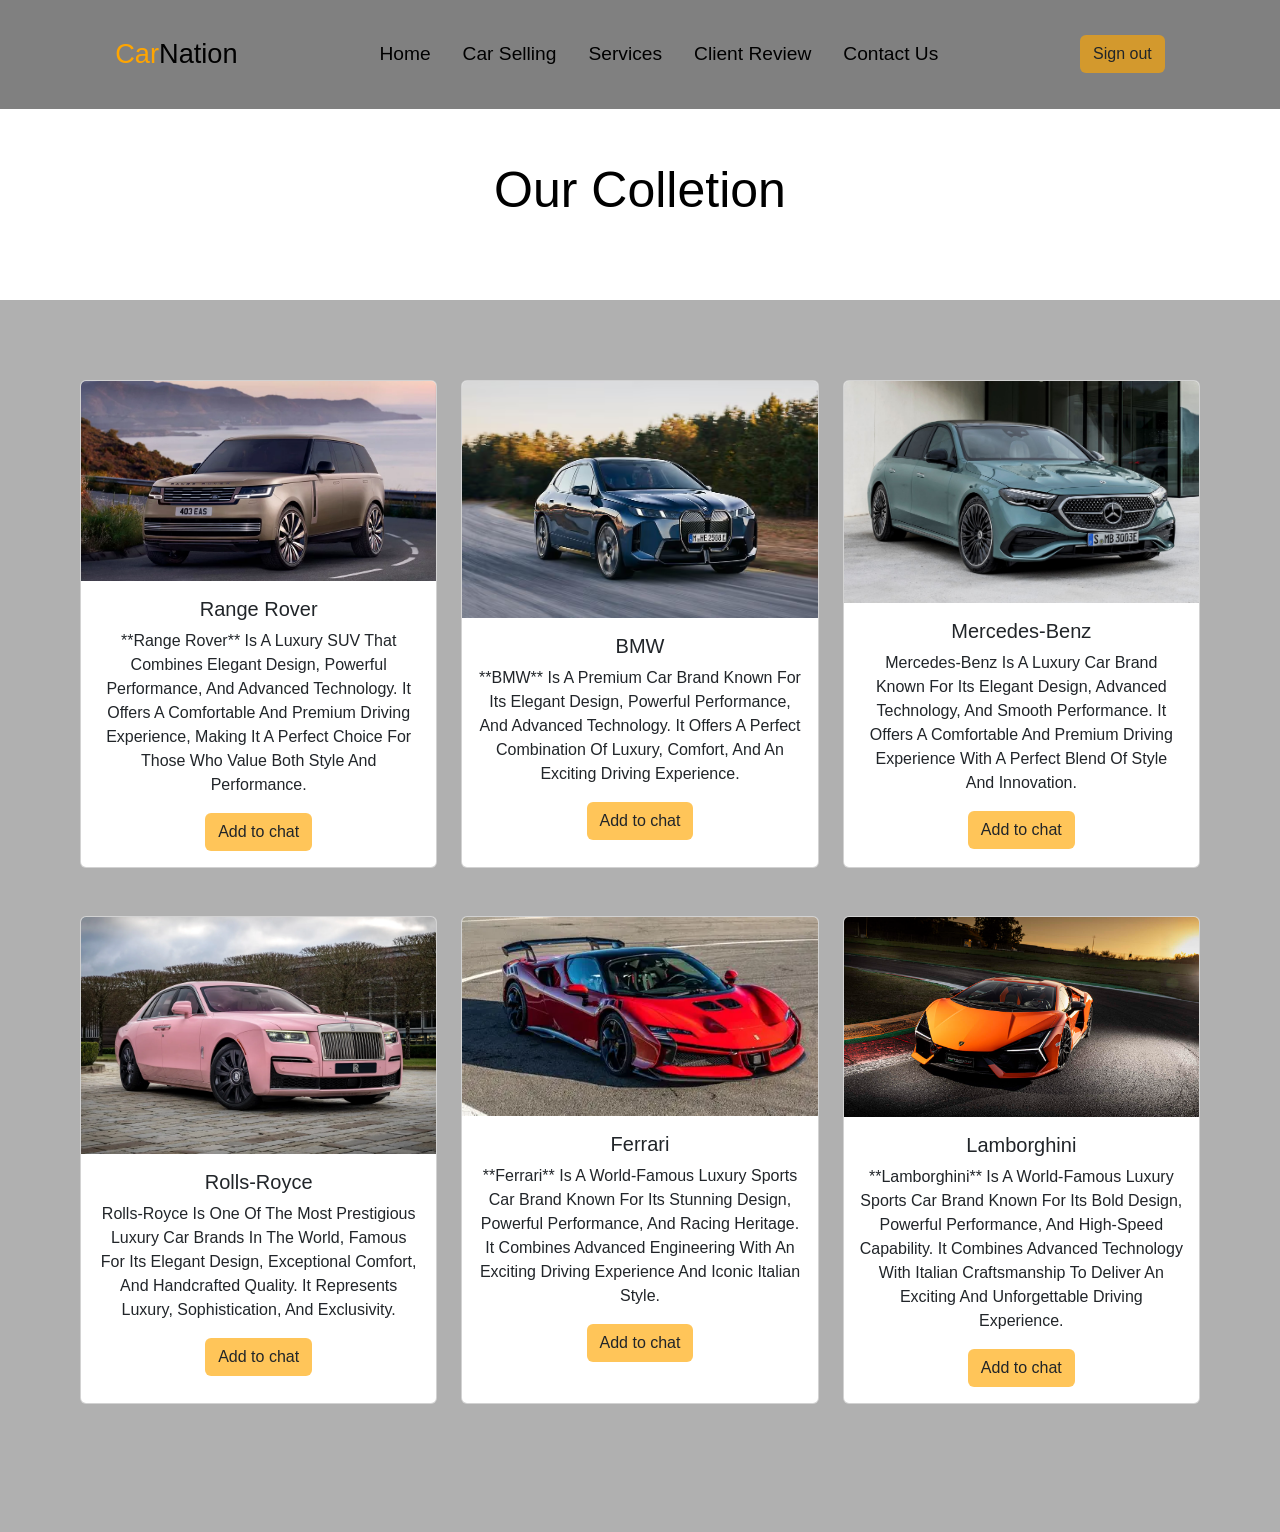
<file: OurCollection.html>
<!DOCTYPE html>
<html lang="en">
<head>
    <meta charset="UTF-8">
    <meta name="viewport" content="width=device-width, initial-scale=1.0">
    <title>OurCollection</title>
    <link href="https://cdn.jsdelivr.net/npm/bootstrap@5.0.2/dist/css/bootstrap.min.css" rel="stylesheet" integrity="sha384-EVSTQN3/azprG1Anm3QDgpJLIm9Nao0Yz1ztcQTwFspd3yD65VohhpuuCOmLASjC" crossorigin="anonymous">
    <link rel="stylesheet" href="style.css">
     <link rel="stylesheet"
href="https://cdnjs.cloudflare.com/ajax/libs/font-awesome/6.5.2/css/all.min.css">


</head>
<body>
   
<section >
      <div>
  <header class="header">
    <a href="#" class="logo"><span>Car</span>Nation</a>
    <nav class="navbar">
      <a href="index.html#home">Home</a>
       <a href="index.html#carselling">Car selling</a>
        <a href="index.html#services">Services</a>
         <a href="index.html#reviews">Client Review</a>
          <a href="index.html#contactus">Contact Us</a>
            <div id="login-btn">
                </div>
                </nav>
      
                  <div id="login-btn">
                    <a href="index.html"><button class="btn">Sign out</button></a>
      
      
    </div>  
    </div>

  </header >
    <div class="collection">
        <h1>Our Colletion</h1>
    



    <!-- car cllection section -->
    
<section class="wi">

  <div class="row row-cols-1 row-cols-md-3 g-4">
  <div class="col">
    <div class="card h-100">
      <img src="car1.webp" class="card-img-top" alt="...">
      <div class="card-body">
        <h5 class="card-title">Range Rover</h5>
        
        <p class="card-text">
         **Range Rover** is a luxury SUV that combines elegant design, powerful performance, and advanced technology. It offers a comfortable and premium driving experience, making it a perfect choice for those who value both style and performance.

        </p>
          <button class="btn" onclick="buyNow()">Add to chat</button>
       
      
      </div>
    </div>
  </div>





  <div class="col">
    <div class="card h-100">
      <img src="car2.avif" class="card-img-top" alt="...">
      <div class="card-body">
        <h5 class="card-title">BMW</h5>
        <p class="card-text">
       **BMW** is a premium car brand known for its elegant design, powerful performance, and advanced technology. It offers a perfect combination of luxury, comfort, and an exciting driving experience.

        </p>
         <button class="btn" onclick="buyNow()">Add to chat</button>

      </div>
    </div>
  </div>



  <div class="col">
    <div class="card h-100">
      <img src="car3.jpg" class="card-img-top" alt="...">
      <div class="card-body">
        <h5 class="card-title">Mercedes-Benz</h5>
        
        <p class="card-text">
Mercedes-Benz is a luxury car brand known for its elegant design, advanced technology, and smooth performance. It offers a comfortable and premium driving experience with a perfect blend of style and innovation.
           </p>
           <button class="btn" onclick="buyNow()">Add to chat</button>
      </div>
    </div>
  </div>
</div>
<div class="bi">
<div class="row row-cols-1 row-cols-md-3 g-4">
  <div class="col">
    <div class="card h-100">
      <img src="car4.webp" class="card-img-top" alt="...">
      <div class="card-body">
        <h5 class="card-title">Rolls-Royce</h5>
       
        <p class="card-text"> 
            Rolls-Royce is one of the most prestigious luxury car brands in the world, famous for its elegant design, exceptional comfort, and handcrafted quality. It represents luxury, sophistication, and exclusivity.

         </p>
          <button class="btn" onclick="buyNow()">Add to chat</button>
      </div>
      
    </div>
  </div>
  <div class="col">
    <div class="card h-100">
      <img src="car5.webp" class="card-img-top" alt="...">
      <div class="card-body">
        <h5 class="card-title">Ferrari</h5>
        
        <p class="card-text"> **Ferrari** is a world-famous luxury sports car brand known for its stunning design, powerful performance, and racing heritage. It combines advanced engineering with an exciting driving experience and iconic Italian style.
 </p>
           <button class="btn" onclick="buyNow()">Add to chat</button>
      </div>
   
    </div>
  </div>
  <div class="col">
    <div class="card h-100">
      <img src="car6.jpg" class="card-img-top" alt="...">
      <div class="card-body">
        <h5 class="card-title">Lamborghini</h5>
    
        <p class="card-text"> **Lamborghini** is a world-famous luxury sports car brand known for its bold design, powerful performance, and high-speed capability. It combines advanced technology with Italian craftsmanship to deliver an exciting and unforgettable driving experience.
</p>
           <button class="btn" onclick="buyNow()">Add to chat</button>
      </div>
    
    </div>
  </div>
</div>
</div>
</div>

    

</section>
<script>
    function buyNow(){
        alert("Chat opened!");
    }
</script>
    
    
</body>
</html>
</file>
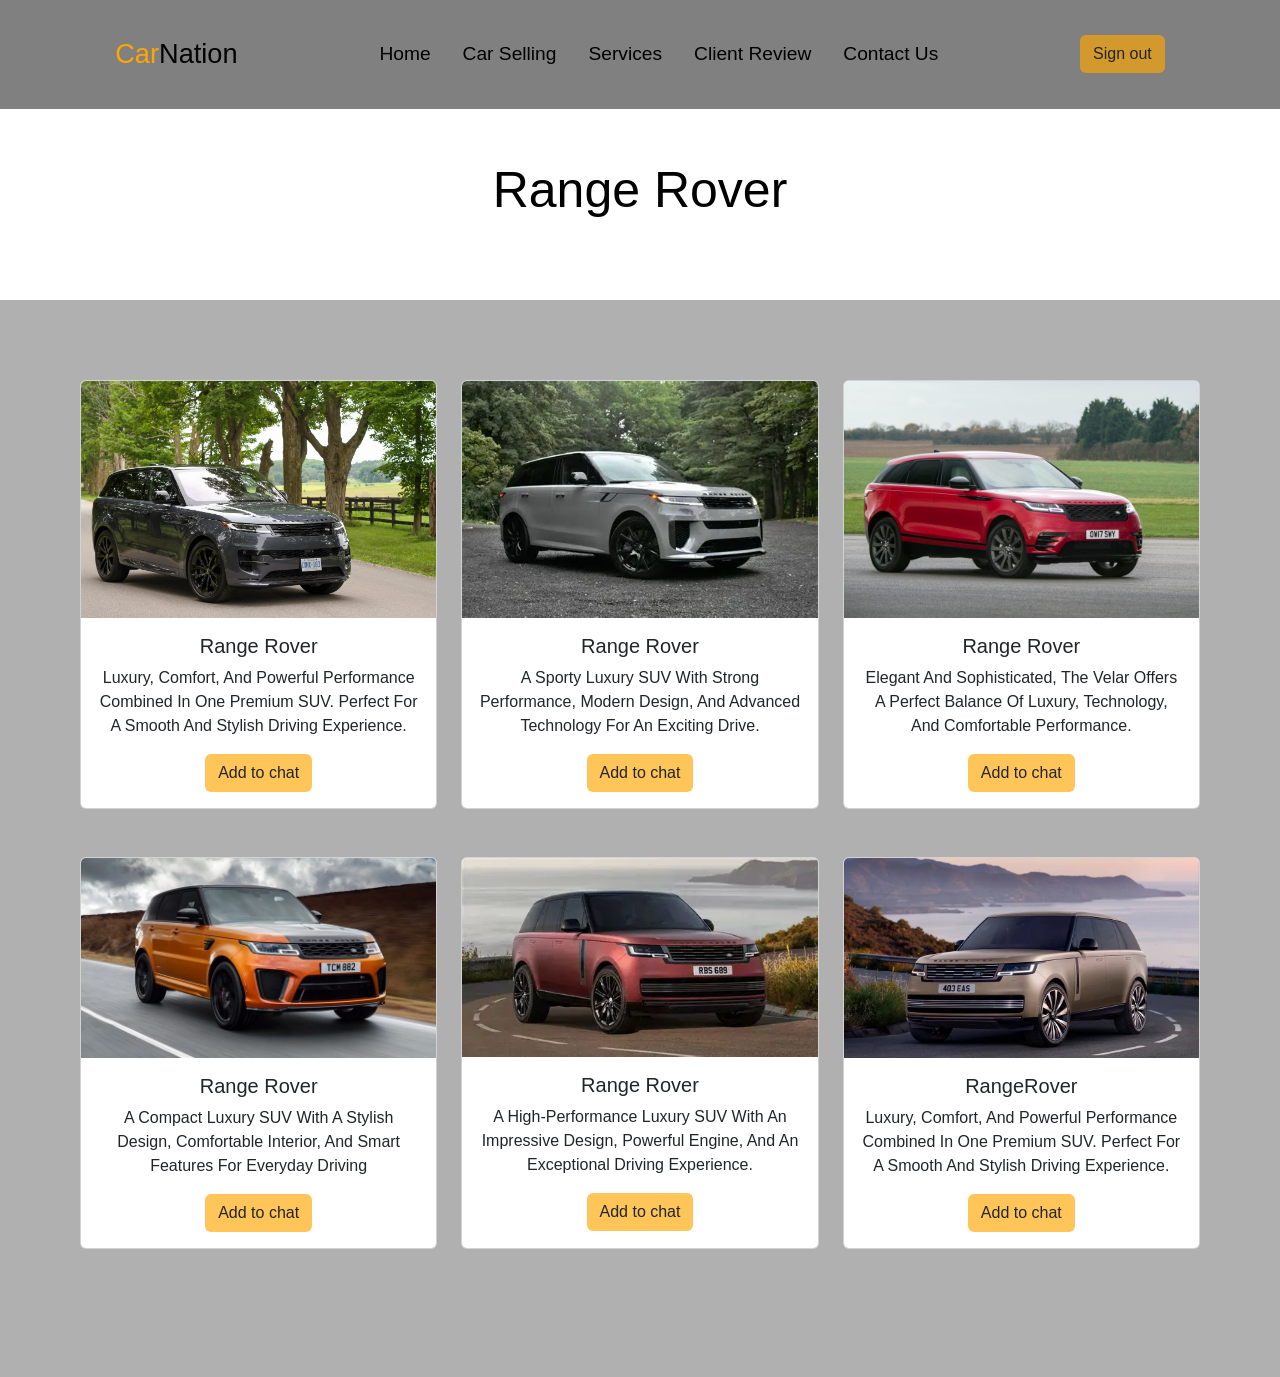
<file: Rangerover.html>
<!DOCTYPE html>
<html lang="en">
<head>
    <meta charset="UTF-8">
    <meta name="viewport" content="width=device-width, initial-scale=1.0">
    <title>RangeRover</title>
    <link href="https://cdn.jsdelivr.net/npm/bootstrap@5.0.2/dist/css/bootstrap.min.css" rel="stylesheet" integrity="sha384-EVSTQN3/azprG1Anm3QDgpJLIm9Nao0Yz1ztcQTwFspd3yD65VohhpuuCOmLASjC" crossorigin="anonymous">
    <link rel="stylesheet" href="style.css">
     <link rel="stylesheet"
href="https://cdnjs.cloudflare.com/ajax/libs/font-awesome/6.5.2/css/all.min.css">


</head>
<body>
   
<section >
      <div>
  <header class="header">
    <a href="#" class="logo"><span>Car</span>Nation</a>
    <nav class="navbar">
      <a href="index.html#home">Home</a>
       <a href="index.html#carselling">Car selling</a>
        <a href="index.html#services">Services</a>
         <a href="index.html#reviews">Client Review</a>
          <a href="index.html#contactus">Contact Us</a>
            <div id="login-btn">
                </div>
                </nav>
      
                  <div id="login-btn">
                    <a href="index.html"><button class="btn">Sign out</button></a>
      
      
    </div>  
    </div>

  </header >
    <div class="collection">
        <h1>Range Rover</h1>
    



    <!-- car cllection section -->
    
<section class="wi">

  <div class="row row-cols-1 row-cols-md-3 g-4">
  <div class="col">
    <div class="card h-100">
      <img src="Range2.webp" class="card-img-top" alt="...">
      <div class="card-body">
        <h5 class="card-title">Range Rover</h5>
        
        <p class="card-text">
       Luxury, comfort, and powerful performance combined in one premium SUV. Perfect for a smooth and stylish driving experience.

        </p>
          <button class="btn" onclick="buyNow()">Add to chat</button>
       
      
      </div>
    </div>
  </div>





  <div class="col">
    <div class="card h-100">
      <img src="Range1.webp" class="card-img-top" alt="...">
      <div class="card-body">
        <h5 class="card-title">Range Rover</h5>
        <p class="card-text">
            A sporty luxury SUV with strong performance, modern design, and advanced technology for an exciting drive.
    

        </p>
         <button class="btn" onclick="buyNow()">Add to chat</button>

      </div>
    </div>
  </div>



  <div class="col">
    <div class="card h-100">
      <img src="Range4.jpg" class="card-img-top" alt="...">
      <div class="card-body">
        <h5 class="card-title">Range Rover</h5>
        
        <p class="card-text">
    Elegant and sophisticated, the Velar offers a perfect balance of luxury, technology, and comfortable performance.
           </p>
           <button class="btn" onclick="buyNow()">Add to chat</button>
      </div>
    </div>
  </div>
</div>
<div class="bi">
<div class="row row-cols-1 row-cols-md-3 g-4">
  <div class="col">
    <div class="card h-100">
      <img src="Range5.jpg" class="card-img-top" alt="...">
      <div class="card-body">
        <h5 class="card-title">Range Rover</h5>
       
        <p class="card-text"> 
         A compact luxury SUV with a stylish design, comfortable interior, and smart features for everyday driving

         </p>
          <button class="btn" onclick="buyNow()">Add to chat</button>
      </div>
      
    </div>
  </div>
  <div class="col">
    <div class="card h-100">
      <img src="Range3.webp" class="card-img-top" alt="...">
      <div class="card-body">
        <h5 class="card-title">Range Rover</h5>
        
        <p class="card-text">A high-performance luxury SUV with an impressive design, powerful engine, and an exceptional driving experience.
 </p>
           <button class="btn" onclick="buyNow()">Add to chat</button>
      </div>
   
    </div>
  </div>
  <div class="col">
    <div class="card h-100">
      <img src="car1.webp" class="card-img-top" alt="...">
      <div class="card-body">
        <h5 class="card-title">RangeRover</h5>
    
        <p class="card-text"> Luxury, comfort, and powerful performance combined in one premium SUV. Perfect for a smooth and stylish driving experience.
</p>
           <button class="btn" onclick="buyNow()">Add to chat</button>
      </div>
    
    </div>
  </div>
</div>
</div>
</div>

    

</section>
<script>
    function buyNow(){
        alert("Chat opened!");
    }
</script>
    
    
</body>
</html>
</file>
<file: style.css>
*{
    font-family: 'Franklin Gothic Medium', 'Arial Narrow', Arial, sans-serif; */

     margin: 0;
     padding: 0;
     box-sizing: border-box;
    text-transform: capitalize;
}
.header{
    position:fixed;
    background:white;
    display: flex;
    align-items: center;
    justify-content: space-between;
    padding: 1rem 9%;
    text-decoration: none;
    z-index: 999;
    top: 0;left:0;right: 0;
    background-color: gray;
}
.logo{
    font-size: 1.7rem;
    color:black;
    text-decoration: none;

}

.logo span{
    
    color: orange;
}

.navbar{
     display: flex;
     justify-content: center;
     flex: 1;
     align-items: center;
    font-size: 1.2rem;
    margin: 0;
    color:black;
    background-color: gray;
   
}
.navbar a{
    padding: 1rem;
    text-decoration: none;
    color: black;
 }
.navbar a:hover{
    color:orange;
}
.logo:hover{
    color:black;
}
#login-btn i{
    color: black;
    font-size: 1.5rem;
}
.btn:hover{
    background-color: rgba(255, 213, 0, 0.449);
}
.btn{
    cursor: pointer;
    padding: 8 rem 3rem;
    background-color: rgba(255, 166, 0, 0.651);
}
.home img{
  display: flex;
  justify-content: center; 
  align-items: center;     
  height:100vh;
  display: block;
  margin: auto;
  height: 500px;

  width: 70%;
  margin-top: 20px;
    
}
.home h1 {
    margin-bottom: 20px;
    text-align: center;
    font-size: 50px;
    color: black;
    margin-top:160px;
    text-transform: uppercase;
}

.button-container {
    text-align: center;
    margin-top: 20px;
}

.explore-btn {
    display: inline-block;
    background-color: orange;
    color: white;
    margin: 0rem 30rem; 
    padding: 12px 30px;
    text-decoration: none;
    border-radius: 8px;
    font-size: 18px;
    font-weight: bold;
    text-align: center;
    display: flex;
    justify-content: center;
}

.explore-btn:hover {
    background-color: darkorange;
    color: white;
}
h1{
    color: white;
}
.carousel-item img{
    height: 500px;
    object-fit: cover;
}
.carsell{
    color: black;
    text-align: center;
    font-size: 2.5rem;
    /* z-index: 0; */
    position: relative;
    margin-top: 50px;
    background-color:white;
    padding: 30px;
}
.g{
    color: orange;
}
.carr{
    background-color: gray;
    padding: 20px;
}
.vechiles-slider{
    padding-bottom: 5rem;

}
.box{
    text-align: center;
    width: 30rem;
}
.box img{
    width: 100%;
}
.price{
    font-size: 2rem;
    color:rgba(255, 166, 0, 0.596) ;
}
.vechiles-slider p{
    color: gray;

}
.wi{
    background-color: rgba(128, 128, 128, 0.619);
    margin-top: 5rem;
    padding: 5rem;
}
.bi{
    margin-top: 3rem;
    margin-bottom: 3rem;
}
.login-form-container{
     position: fixed;
     top: -105%;left: 0; 
     height: 100%;
    width:100%; 
    background: rgba(255,255,255,0.9);
    display: flex;
    align-items:center;
    justify-content: center;
    z-index: 1000; 
    opacity: 0;
}
.login-form-container form{
    padding: 2rem;
    margin: 2rem;
    border-radius: .5rem;
    box-shadow: var(--box-shadow);
    background: white;
    border: var(--border);
    text-align: center;
     width: 40rem; 
    text-transform: none;
}
.login-form-container form a{
   text-decoration: none;
}
.login-form-container form h3{
   text-transform: uppercase;
   font-size: 2.5rem;
}
.form-control{
    margin: .7rem 0.7rem;
    width:90%;
    text-decoration: none;
    color: black;
    font-size: 1rem;
    padding: 1rem 1.2rem;
    border-radius: .5rem;
    text-transform:none ;

}
.login-form-container form p{
   padding: 1rem 0;
   font-size: 1.5rem;
   color: var(--light-color);
}
 .close-login-form #close-login-form{
    position: absolute;
    top: 1.5rem;right: 2.5rem;
    font-size: 5rem;
    color: black;
    cursor: pointer;
}
.login-form-container.active{
    top:0;
    opacity: 1;
} 
.card-body{
   text-align: center;
}


#reviews{
    scroll-margin-top: 110px;
}
#services{
    scroll-margin-top: 110px;
}
#carselling{
    scroll-margin-top: 110px;
}
#contactus{
    scroll-margin-top: 90px;
}
#home{
    scroll-margin-top: 110px;
}

   .col{
    border-radius: 5rem;
   }
#text{
    padding: 15px;
    background-color: white;
   }
.home-parallax{
      background-color: white;
    
}




/* Anufa maliha css topic */


:root {
    --yellow: #f9d806;
    --black: #130f40;

    --border: .1rem solid rgba(0, 0, 0, .3);
    --box-shadow: 0 .5rem 1rem rgba(0, 0, 0, 1);
}
.services .heading {
    margin-bottom: 3rem;
}
.heading {
    margin-top: 5rem;
    color: black;
    text-align: center;
    font-size: 2.5rem;
}
.heading span {
    color: var(--yellow);
}
.services .box-container{
    display: grid;
    grid-template-columns: repeat(auto-fit,minmax(30rem,1fr));
    gap: 1.5rem;
}
.services .box-container .box{
    text-align: center;
    padding: 2rem;
    border-radius: .5rem;
    box-shadow: var(--box-shadow);
    border:var(--border) ;
    }
    .services .box-container .box i {
 height: 6rem;
 width: 6rem;
 line-height: 6rem;
 font-size: 2.5rem;
 color: var(--black);
 background-color: var(--yellow);
 border-radius: 50%;
 margin-bottom: 1rem;
    }


   .services .box-container .box h3{
    color:black;
    font-size: 2.2rem;
   }  
    .services .box-container .box p{
        color:gray;
    font-size: 1.4rem;
    padding: 1rem 0;
    line-height: 1.8;
    }
     .services .box-container .box:hover{
        background:var(--black);
     }
     .services .box-container .box:hover h3{
     color: #fff;
     }
     .services .box-container .box:hover p{
     color: #eee;
     }


.reviews {
    margin-top: 5rem;
}
    .reviews .reviews-slider{
        padding-bottom: 3rem;
     }
    .reviews .reviews-slider  .box{
        padding: 2rem 1.7rem;
        margin: 2rem 0;
        border-radius: .5rem;
        text-align: center;
        opacity: .4;
        transform: scale(.9); 
 
 
    }
     .reviews .reviews-slider  .swiper-slide-active{
         opacity: 1;
        transform: scale(1);
        box-shadow: var(--box-shadow);
        border: var(--border);
    } 

    .reviews .reviews-slider  .box img{
        height: 7rem;
        width: 7rem;
        border-radius: 50%;
        margin-bottom: 1rem;
    }
    .reviews .reviews-slider  .box  .content p {
        font-size: 1.4rem;
        color: rgb(76, 73, 110);
        padding: 1rem 0;

    }
    .reviews .reviews-slider  .box  .content h3 {
        font-size: 2.2rem;
        color: rgb(15, 15, 15);
       }
     .reviews .reviews-slider  .box  .content .stars i {
        font-size: 1.7rem;
        color: var(--yellow);
        padding: 1rem 0;

    }
    :root {
    --black: #111b47;
    --border: 1px solid #e2e8f0;
    --box-shadow: 0 .4rem 1.5rem rgba(0,0,0,.06);
}


.custom-contact {
    padding: 2rem 2%; 
    font-family: Arial, sans-serif;
}


.custom-contact .custom-heading {
    font-size: 2.8rem;
    color: var(--black);
    font-weight: bold;
    margin-bottom: 2rem;
    text-align: center;
    width: 100%;
}

.custom-contact .custom-heading span {
    position: relative;
    z-index: 1;
}

.custom-contact .custom-heading span::after {
    content: '';
    position: absolute;
    left: 0;
    bottom: -2px;
    height: 0.8rem;
    width: 100%;
    background: #ffdf6d;
    z-index: -1;
    border-radius: .2rem;
}


.custom-contact .custom-row {
    display: flex;
    flex-wrap: wrap;
    gap: 3rem;
    justify-content: center;
    align-items: flex-start;
}


.custom-contact .custom-row .custom-map {
    

    flex: 1 1 45rem;
    max-width: 55rem;
    height: 48rem;
    padding: 1.5rem;
    border: var(--border);
    border-radius: .5rem;
    box-shadow: var(--box-shadow);
    background: #fff;;
   
}


.custom-contact .custom-row .custom-form {
    flex: 1 1 45rem;
    max-width: 55rem;
    padding: 3.5rem 3rem;
    border: var(--border);
    border-radius: .5rem;
    box-shadow: var(--box-shadow);
    background: #fff;
    display: flex;
    flex-direction: column;
}


.custom-contact .custom-row .custom-form .form-title {
    font-size: 2.8rem;
    color: var(--black);
    font-weight: bold;
    margin-bottom: 2.5rem;
    text-align: center;
}


.custom-contact .custom-row .custom-form .custom-box {
    margin: .8rem 0;
    width: 100%;
    border: 1px solid #ccc;
    padding: 1.2rem 1.5rem;
    font-size: 1.6rem;
    color: #333;
    border-radius: .5rem;
    outline: none;
}


.custom-contact .custom-row .custom-form .custom-textarea {
    height: 16rem;
    resize: none;
}


.custom-contact .custom-row .custom-form .custom-btn {
    align-self: center;
    margin-top: 2rem;
    padding: 1.2rem 4.5rem;
    font-size: 1.8rem;
    font-weight: bold;
    border-radius: .5rem;
    background: #ffdf6d;
    color: #333;
    cursor: pointer;
    border: none;
    transition: background 0.2s ease;
}

.custom-contact .custom-row .custom-form .custom-btn:hover {
    background: #ffd43f;
}
.jocky{
    border: .1rem solid rgba(0, 0, 0, .3);
    --box-shadow: 0 .5rem 1rem rgba(0, 0, 0, 2);
}
.footer{
    background:rgba(255, 166, 0, 0.633);
    display: flex;
}

.footer h3{
    color: black;
    font-size: 2.2rem;
    padding: 1rem 0;
    text-align: left;
}
.box a{
    text-decoration: none;
    margin: 12px 0;
    display: block;
    text-align: left;
    color: black;
}
.box{
   
    margin-left: 2rem;
    gap: 1.5rem;
    grid-template-columns: repeat(auto-fit,minmax(25rem,1fr));
}


.collection h1{
     margin-bottom: 20px;
    text-align: center;
    font-size: 50px;
    color: black;
    margin-top:160px;
    

}
.q{
    font-size: 1.8rem;
}

.btn1{
    align-items: center;
    padding: 1rem;
    color:white;
    text-align: center;
    background-color: orange;
}
.e{
    background-color: lightgray;
}
.rangerover h1{
     margin-bottom: 20px;
    text-align: center;
    font-size: 50px;
    color: black;
    margin-top:160px;
    

}
</file>
